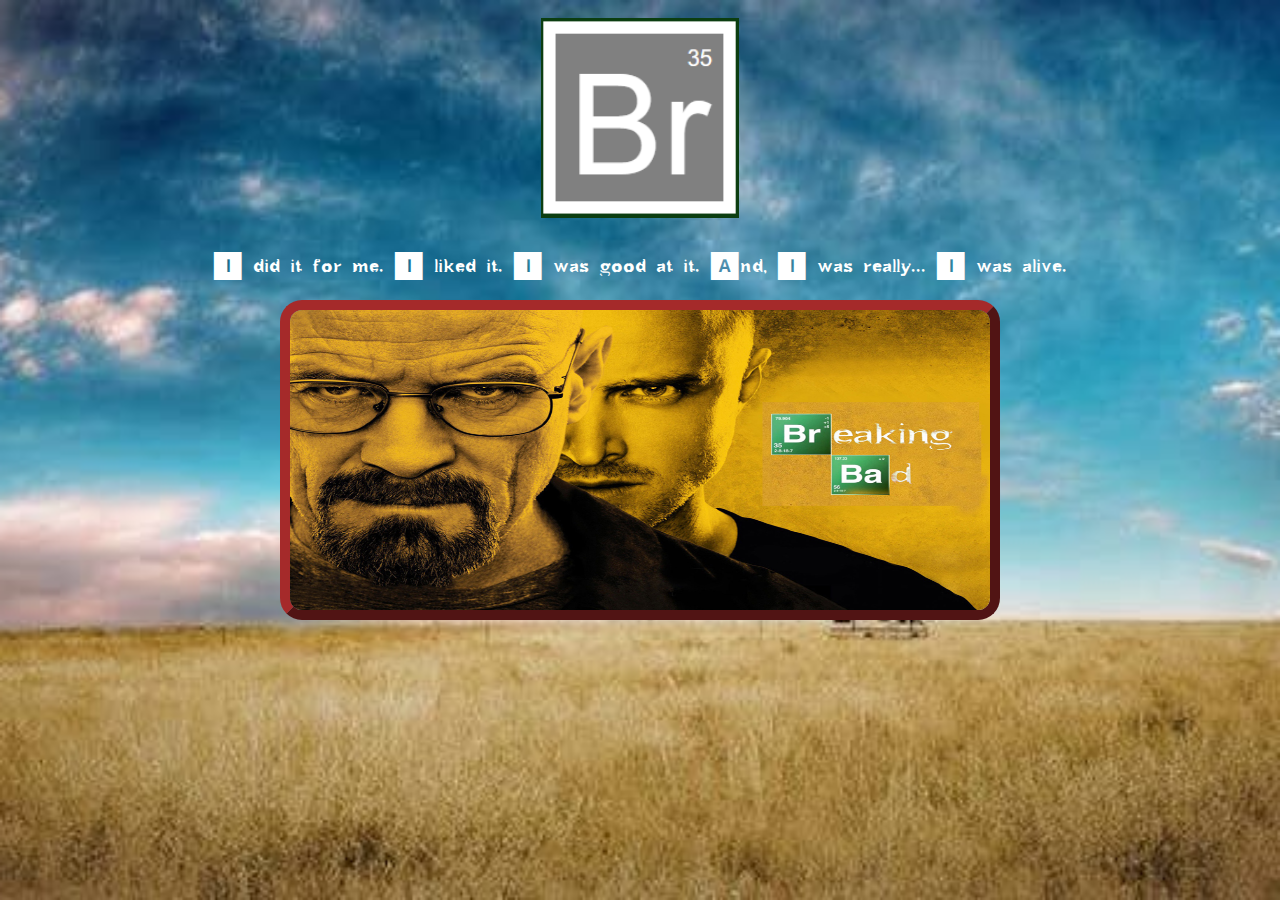
<file: index.html>
<!DOCTYPE html>
<html lang="en">
<head>
    <meta charset="UTF-8">
    <!-- meta charset = UTF-8, es un metadato que sirve para codificar en código UTF-8 los caracteres especiales 
     tales como acentos, diéresis, etc. y que se muestran en nuestra web -->
    <meta name="viewport" content="width=device-width, initial-scale=1.0">
    <!--Se utiliza para indicar que vamos a utilizar propiedades responsive: adaptadas a pantallas de distintos dimensiones-->
    <meta name="author" content="Iván de la Osa" />
    <meta name="generator" content="VSC" />
    <meta name="description" content="Ejercicio Breaking Bad Segundo Trimestre, Página Inicial" />
    <title>Breaking Bad</title>
    <link rel="shortcut icon" href="IMG/icon.png" type="image/x-icon">
    <link rel="stylesheet" href="CSS/style.css">
</head>
<body class="BodyIndex">
    <br>
    <div class="Logo"></div>
    <br>
    <div class="IdidIt">
    I did it for me. I liked it. I was good at it. And, I was really... I was alive.
    </div>
    <br>
    <img id="Poster" src="IMG/poster.jpg" usemap="#imagenmapeada" alt="poster">
        <map name="imagenmapeada"><area target="_blank" alt="Acesso Formulario" title="Breaking" href="formulario.html" coords="481,104,661,144" shape="rect"
             name="imagenmapeada"><area target="_blank" alt="Acesso Tabla" title="Bad" href="tabla.html" coords="541,185,625,146" shape="rect">
        </map>
    <br>    
</body>
</html>
</file>
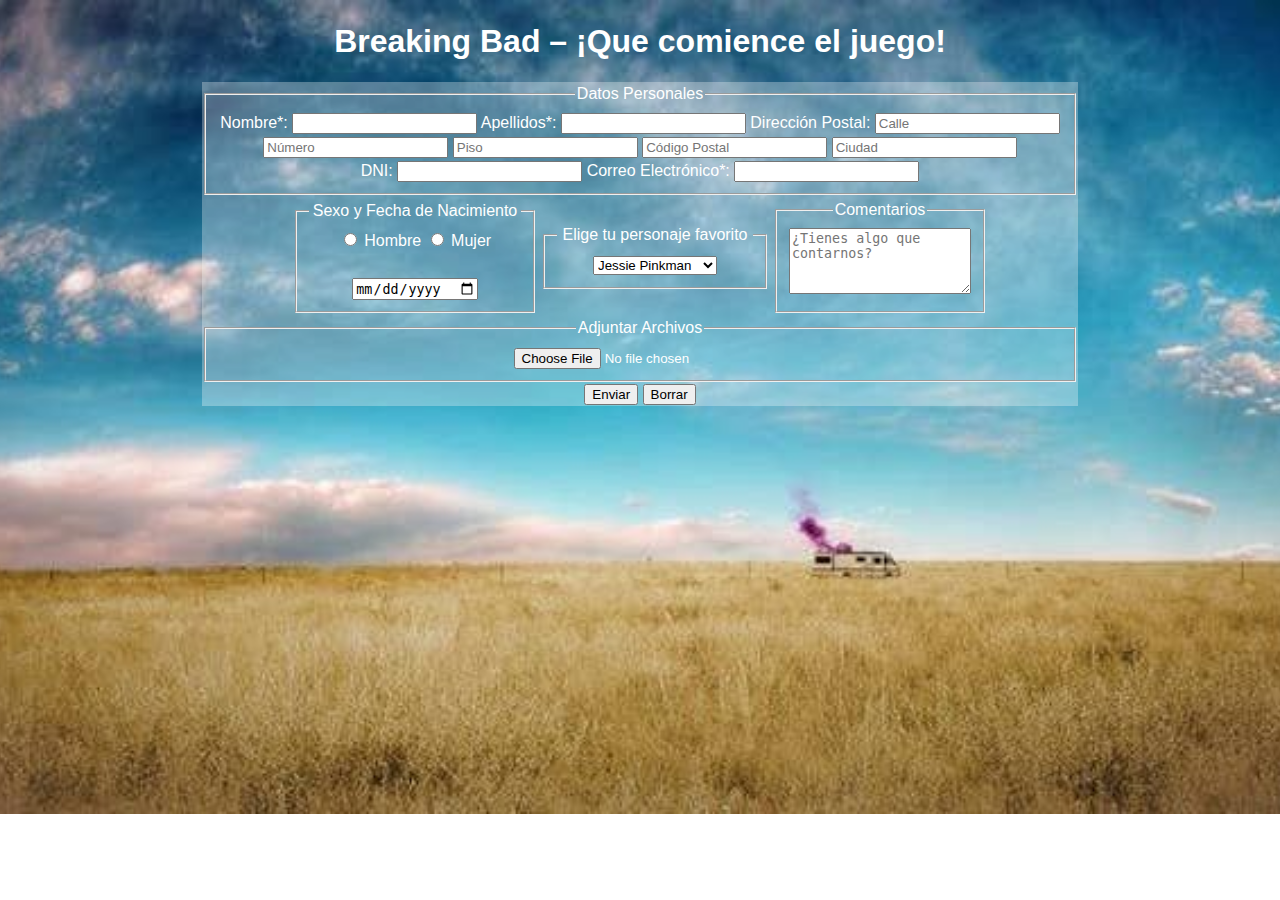
<file: formulario.html>
<!DOCTYPE html>
<html lang="en">
<head>
    <meta charset="UTF-8">
    <!-- meta charset = UTF-8, es un metadato que sirve para codificar en código UTF-8 los caracteres especiales 
     tales como acentos, diéresis, etc. y que se muestran en nuestra web -->
    <meta name="viewport" content="width=device-width, initial-scale=1.0">
    <!--Se utiliza para indicar que vamos a utilizar propiedades responsive: adaptadas a pantallas de distintos dimensiones-->
    <meta name="author" content="Iván de la Osa" />
    <meta name="generator" content="VSC" />
    <meta name="description" content="Ejercicio Breaking Bad Segundo Trimestre, Página Formulario" />
    <title>Formulario</title>
    <link rel="shortcut icon" href="IMG/icon.png" type="image/x-icon">
    <link rel="stylesheet" href="CSS/style.css">
</head>
<body>
    <h1>Breaking Bad – ¡Que comience el juego!</h1>
    <body class="BodyFormulario">
    <div class="formulario">
    <form name="datos" method="post" action="mailto:raul.rodriguez@proeducaglobal.com">
        <fieldset>
            <legend>Datos Personales</legend>
            <label>Nombre*: <input type="text" name="nombre" required></label>
            <label>Apellidos*: <input type="text" name="apellidos" required></label>
            <label>Dirección Postal:</label>
            <input type="text" name="calle" placeholder="Calle">
            <input type="text" name="numero" placeholder="Número">
            <input type="text" name="piso" placeholder="Piso">
            <input type="text" name="codigo_postal" placeholder="Código Postal">
            <input type="text" name="ciudad" placeholder="Ciudad">
            <br>
            <label>DNI: <input type="text" name="dni"></label>
            <label>Correo Electrónico*: <input type="email" name="email" required></label>
        </fieldset>
        <table class="tablacentrada">
            <tr>
                <td>
                    <fieldset>
                        <legend class="ampliado1">Sexo y Fecha de Nacimiento</legend>
                        <label><input type="radio" name="sexo" value="hombre"> Hombre</label>
                        <label><input type="radio" name="sexo" value="mujer"> Mujer</label>
                        <br> <br> <!--Añadimos este break, para separar los campos-->
                        <input type="date" name="fecha_nacimiento">
                    </fieldset>
                </td>
                <td>
                    <fieldset>
                        <legend class="ampliado2">Elige tu personaje favorito</legend>
                        <select name="personaje">
                            <option value="jessie">Jessie Pinkman</option>
                            <option value="walter">Walter White</option>
                            <option value="saul">Saul Goodman</option>
                            <option value="gustavo">Gustavo Fring</option>
                            <option value="pollos">Pollos Hermanos</option>
                            <option value="otros">Otros personajes</option>
                        </select>
                    </fieldset>
                </td>
                <td>
                    <fieldset>
                        <legend>Comentarios</legend>
                        <textarea name="comentarios" rows="4" placeholder="¿Tienes algo que contarnos?"></textarea>
                    </fieldset>
                </td>
            </tr>
        </table>
        <fieldset>
            <legend>Adjuntar Archivos</legend>
            <input type="file" name="archivo">
        </fieldset>

        <button type="submit" class="enviar">Enviar</button>
        <button type="reset" class="borrar">Borrar</button>

    </form>
    </div>
</body>
</html>
</file>
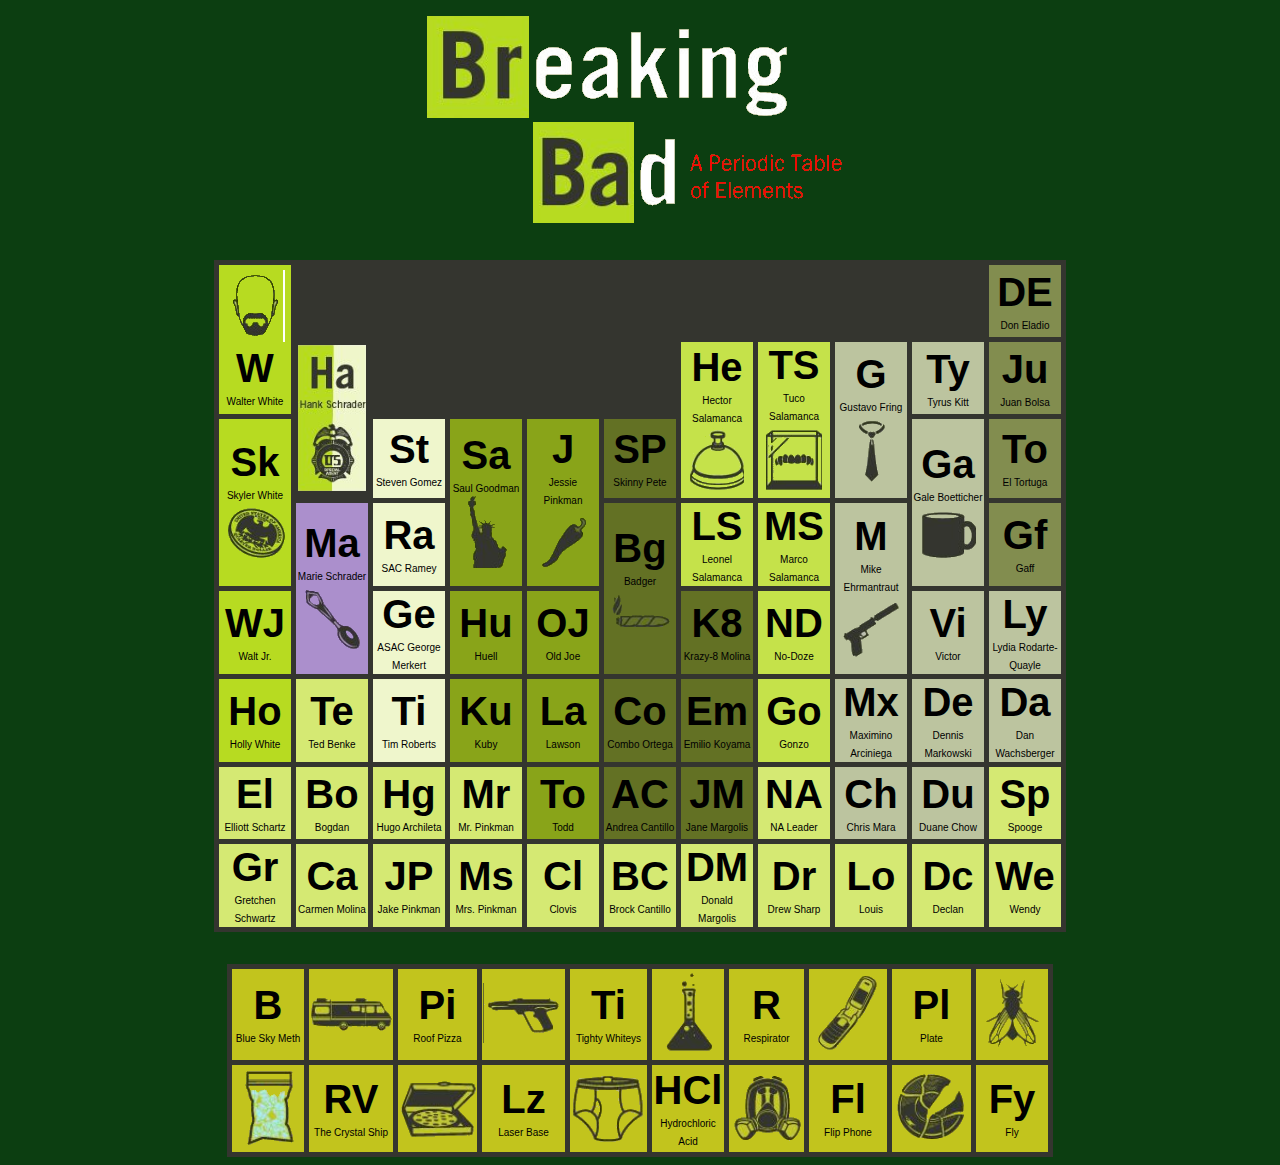
<file: tabla.html>
<!DOCTYPE html>
<html lang="en">

<head>
    <meta charset="UTF-8">
    <!-- meta charset = UTF-8, es un metadato que sirve para codificar en código UTF-8 los caracteres especiales 
     tales como acentos, diéresis, etc. y que se muestran en nuestra web -->
    <meta name="viewport" content="width=device-width, initial-scale=1.0">
    <!--Se utiliza para indicar que vamos a utilizar propiedades responsive: adaptadas a pantallas de distintos dimensiones-->
    <meta name="author" content="Iván de la Osa" />
    <meta name="generator" content="VSC" />
    <meta name="description" content="Ejercicio Breaking Bad Segundo Trimestre, Página Tabla" />
    <title>Tabla</title>
    <link rel="shortcut icon" href="IMG/icon.png" type="image/x-icon">
    <link rel="stylesheet" href="CSS/style.css">
</head>


<body id="fondo-tabla">
    <div class="cabecera"></div>
    <table id="tabla1">
        <tr>
            <td rowspan="2" class="celda1">
                <img src="IMG/Tabla Periódica/walterwhite.png" alt="Walter White">
                <br><span class="BigText">W</span>
                <br><span class="SmallText">Walter White</span>
            </td>
            <td colspan="9"></td>
            <td class="celda7" colspan="2"><span class="BigText">DE</span>
                <br><span class="SmallText">Don Eladio</span>
            </td>
        </tr>
        <tr>
            <td rowspan="2"><img src="IMG/Tabla Periódica/hankschrader.png" alt="Hank"></td>
            <td colspan="4"></td>
            <td rowspan="2" class="celda5"><span class="BigText">He</span>
                <br><span class="SmallText">Hector Salamanca</span>
                <br><img src="IMG/Tabla Periódica/hectorsalamanca.png" alt="Hector">
            </td>
            <td rowspan="2" class="celda5"><span class="BigText">TS</span>
                <br><span class="SmallText">Tuco Salamanca</span>
                <br><img src="IMG/Tabla Periódica/tucosalamanca.png" alt="Tuco">
            </td>
            <td rowspan="2" class="celda6"><span class="BigText">G</span>
                <br><span class="SmallText">Gustavo Fring</span>
                <br><img src="IMG/Tabla Periódica/gustavofrink.png" alt="Gustavo">
            </td>
            <td class="celda6"><span class="BigText">Ty</span>
                <br><span class="SmallText">Tyrus Kitt</span>
            </td>
            <td class="celda7"><span class="BigText">Ju</span>
                <br><span class="SmallText">Juan Bolsa</span>
            </td>
        </tr>
        <tr>
            <td rowspan="2" class="celda1"><span class="BigText">Sk</span>
                <br><span class="SmallText">Skyler White</span>
                <br><img src="IMG/Tabla Periódica/skylerwhite.png" alt="Skyler">
            </td>
            <td class="celda2"><span class="BigText">St</span>
                <br><span class="SmallText">Steven Gomez</span>
            </td>
            <td rowspan="2" class="celda3"><span class="BigText">Sa</span>
                <br><span class="SmallText">Saul Goodman</span>
                <br><img src="IMG/Tabla Periódica/saulgoodman.png" alt="Saul">
            </td>
            <td rowspan="2" class="celda3"><span class="BigText">J</span>
                <br><span class="SmallText">Jessie Pinkman</span>
                <br><img src="IMG/Tabla Periódica/jessiepinkman.png" alt="Jessie">
            </td>
            <td class="celda4"><span class="BigText">SP</span>
                <br><span class="SmallText">Skinny Pete</span>
            </td>
            <td rowspan="2" class="celda6"><span class="BigText">Ga</span>
                <br><span class="SmallText">Gale Boetticher</span>
                <br><img src="IMG/Tabla Periódica/gale.png" alt="Gale">
            </td>
            <td class="celda7"><span class="BigText">To</span>
                <br><span class="SmallText">El Tortuga</span>
            </td>
        </tr>
        <tr>
            <td rowspan="2" class="celda10"><span class="BigText">Ma</span>
                <br><span class="SmallText">Marie Schrader</span>
                <br><img src="IMG/Tabla Periódica/marieschrader.png" alt="Marie">
            </td>
            <td class="celda2"><span class="BigText">Ra</span>
                <br><span class="SmallText">SAC Ramey</span>
            </td>
            <td rowspan="2" class="celda4"><span class="BigText">Bg</span>
                <br><span class="SmallText">Badger</span>
                <br><img src="IMG/Tabla Periódica/badger.png" alt="Badger">
            </td>
            <td class="celda5"><span class="BigText">LS</span>
                <br><span class="SmallText">Leonel Salamanca</span>
            </td>
            <td class="celda5"><span class="BigText">MS</span>
                <br><span class="SmallText">Marco Salamanca</span>
            </td>
            <td rowspan="2" class="celda6"><span class="BigText">M</span>
                <br><span class="SmallText">Mike Ehrmantraut</span>
                <br><img src="IMG/Tabla Periódica/mike.png" alt="Mike">
            </td>
            <td class="celda7"><span class="BigText">Gf</span>
                <br><span class="SmallText">Gaff</span>
            </td>
        </tr>
        <tr>
            <td class="celda1"><span class="BigText">WJ</span>
                <br><span class="SmallText">Walt Jr.</span>
            </td>
            <td class="celda2"><span class="BigText">Ge</span>
                <br><span class="SmallText">ASAC George Merkert</span>
            </td>
            <td class="celda3"><span class="BigText">Hu</span>
                <br><span class="SmallText">Huell</span>
            </td>
            <td class="celda3"><span class="BigText">OJ</span>
                <br><span class="SmallText">Old Joe</span>
            </td>
            <td class="celda4"><span class="BigText">K8</span>
                <br><span class="SmallText">Krazy-8 Molina</span>
            </td>
            <td class="celda5"><span class="BigText">ND</span>
                <br><span class="SmallText">No-Doze</span>
            </td>
            <td class="celda6"><span class="BigText">Vi</span>
                <br><span class="SmallText">Victor</span>
            </td>
            <td class="celda6"><span class="BigText">Ly</span>
                <br><span class="SmallText">Lydia Rodarte-Quayle</span>
            </td>
        </tr>
        <tr>
            <td class="celda1"><span class="BigText">Ho</span>
                <br><span class="SmallText">Holly White</span>
            </td>
            <td class="celda8"><span class="BigText">Te</span>
                <br><span class="SmallText">Ted Benke</span>
            </td>
            <td class="celda2"><span class="BigText">Ti</span>
                <br><span class="SmallText">Tim Roberts</span>
            </td>
            <td class="celda3"><span class="BigText">Ku</span>
                <br><span class="SmallText">Kuby</span>
            </td>
            <td class="celda3"><span class="BigText">La</span>
                <br><span class="SmallText">Lawson</span>
            </td>
            <td class="celda4"><span class="BigText">Co</span>
                <br><span class="SmallText">Combo Ortega</span>
            </td>
            <td class="celda4"><span class="BigText">Em</span>
                <br><span class="SmallText">Emilio Koyama</span>
            </td>
            <td class="celda5"><span class="BigText">Go</span>
                <br><span class="SmallText">Gonzo</span>
            </td>
            <td class="celda6"><span class="BigText">Mx</span>
                <br><span class="SmallText">Maximino Arciniega</span>
            </td>
            <td class="celda6"><span class="BigText">De</span>
                <br><span class="SmallText">Dennis Markowski</span>
            </td>
            <td class="celda6"><span class="BigText">Da</span>
                <br><span class="SmallText">Dan Wachsberger</span>
            </td>
        </tr>
        <tr>
            <td class="celda8"><span class="BigText">El</span>
                <br><span class="SmallText">Elliott Schartz</span>
            </td>
            <td class="celda8"><span class="BigText">Bo</span>
                <br><span class="SmallText">Bogdan</span>
            </td>
            <td class="celda8"><span class="BigText">Hg</span>
                <br><span class="SmallText">Hugo Archileta</span>
            </td>
            <td class="celda8"><span class="BigText">Mr</span>
                <br><span class="SmallText">Mr. Pinkman</span>
            </td>
            <td class="celda3"><span class="BigText">To</span>
                <br><span class="SmallText">Todd</span>
            </td>
            <td class="celda4"><span class="BigText">AC</span>
                <br><span class="SmallText">Andrea Cantillo</span>
            </td>
            <td class="celda4"><span class="BigText">JM</span>
                <br><span class="SmallText">Jane Margolis</span>
            </td>
            <td class="celda8"><span class="BigText">NA</span>
                <br><span class="SmallText">NA Leader</span>
            </td>
            <td class="celda6"><span class="BigText">Ch</span>
                <br><span class="SmallText">Chris Mara</span>
            </td>
            <td class="celda6"><span class="BigText">Du</span>
                <br><span class="SmallText">Duane Chow</span>
            </td>
            <td class="celda8"><span class="BigText">Sp</span>
                <br><span class="SmallText">Spooge</span>
            </td>
        </tr>
        <tr>
            <td class="celda8"><span class="BigText">Gr</span>
                <br><span class="SmallText">Gretchen Schwartz</span>
            </td>
            <td class="celda8"><span class="BigText">Ca</span>
                <br><span class="SmallText">Carmen Molina</span>
            </td>
            <td class="celda8"><span class="BigText">JP</span>
                <br><span class="SmallText">Jake Pinkman</span>
            </td>
            <td class="celda8"><span class="BigText">Ms</span>
                <br><span class="SmallText">Mrs. Pinkman</span>
            </td>
            <td class="celda8"><span class="BigText">Cl</span>
                <br><span class="SmallText">Clovis</span>
            </td>
            <td class="celda8"><span class="BigText">BC</span>
                <br><span class="SmallText">Brock Cantillo</span>
            </td>
            <td class="celda8"><span class="BigText">DM</span>
                <br><span class="SmallText">Donald Margolis</span>
            </td>
            <td class="celda8"><span class="BigText">Dr</span>
                <br><span class="SmallText">Drew Sharp</span>
            </td>
            <td class="celda8"><span class="BigText">Lo</span>
                <br><span class="SmallText">Louis</span>
            </td>
            <td class="celda8"><span class="BigText">Dc</span>
                <br><span class="SmallText">Declan</span>
            </td>
            <td class="celda8"><span class="BigText">We</span>
                <br><span class="SmallText">Wendy</span>
            </td>

        </tr>
    </table>
    <table id="tabla2">
        <tr>
            <td class="celda9"><span class="BigText">B</span>
                <br><span class="SmallText">Blue Sky Meth</span>
            </td>
            <td class="celda9"><img src="IMG/Tabla Periódica/bus.png" alt="Autobús"></td>
            <td class="celda9"><span class="BigText">Pi</span>
                <br><span class="SmallText">Roof Pizza</span>
            </td>
            <td class="celda9"><img src="IMG/Tabla Periódica/pistola.png" alt="Laser"></td>
            <td class="celda9"><span class="BigText">Ti</span>
                <br><span class="SmallText">Tighty Whiteys</span>
            </td>
            <td class="celda9"><img src="IMG/Tabla Periódica/pocima.png" alt="Pócima"></td>
            <td class="celda9"><span class="BigText">R</span>
                <br><span class="SmallText">Respirator</span>
            </td>
            <td class="celda9"><img src="IMG/Tabla Periódica/movil.png" alt="Telefono"></td>
            <td class="celda9"><span class="BigText">Pl</span>
                <br><span class="SmallText">Plate</span>
            </td>
            <td class="celda9"><img src="IMG/Tabla Periódica/mosca.png" alt="Mosca"></td>
        </tr>
        <tr>
            <td class="celda9"><img src="IMG/Tabla Periódica/cristal.png" alt="Cristal"></td>
            <td class="celda9"><span class="BigText">RV</span>
                <br><span class="SmallText">The Crystal Ship</span>
            </td>
            <td class="celda9"><img src="IMG/Tabla Periódica/pizza.png" alt="Pizza"></td>
            <td class="celda9"><span class="BigText">Lz</span>
                <br><span class="SmallText">Laser Base</span>
            </td>
            <td class="celda9"><img src="IMG/Tabla Periódica/calzoncillos.png" alt="Calzoncillos"></td>
            <td class="celda9"><span class="BigText">HCl</span>
                <br><span class="SmallText">Hydrochloric Acid</span>
            </td>
            <td class="celda9"><img src="IMG/Tabla Periódica/mascara.png" alt="Mascara"></td>
            <td class="celda9"><span class="BigText">Fl</span>
                <br><span class="SmallText">Flip Phone</span>
            </td>
            <td class="celda9"><img src="IMG/Tabla Periódica/plato.png" alt="Plato"></td>
            <td class="celda9"><span class="BigText">Fy</span>
                <br><span class="SmallText">Fly</span>
            </td>
        </tr>
    </table>
</body>

</html>
</file>
<file: CSS/style.css>
/*En esta sección está el código CSS de la web, está divido en tres secciones,
cada uno para una de las webs del sitio web, para que sea más visual y claro*/

/*CSS de la página index.html*/
.BodyIndex {
    background-image: url(../IMG/fondo.jpg); /*Pone una imagen de fondo*/
    background-size: cover; /*Expande la imagen hacia los lados*/
    background-position: center; /*Posiciona la imagen*/
    background-repeat: no-repeat; /*Hace que la imagen no se repita en caso de no 
    poder ocupar toda la altura de la pantalla*/
    text-align: center; /*Centra el contenido*/
    height: 100vh; /*Se asegura de que ocupe el 100% en vertical y horizontal*/
    margin: auto; /*Elimina los márgenes laterales de la imagen*/
}

.Logo {
    width: 200px; /* Ancho del Logo */
    height: 200px; /* Alto del Logo */
    background-image: url(../IMG/logo.PNG); /* Pone de la imagen */
    background-size: contain; /* Ajusta la imagen dentro del div sin recortarla */
    background-position: center; /* Centra la imagen */
    background-repeat: no-repeat; /* Evita la repetición */
    margin:auto; /*Centra horizontalmente*/
}

@font-face { /*De este modo introducimos una fuente que no depende de lo que tenga
    instalado el usuario en su sistema*/
    font-family: 'BreakingBad'; /*Establecemos el nombre de la fuente*/
    src: url(../Assets/Breaking_Bad.ttf) format('truetype'); /*localizamos la fuente en la web*/
}

.IdidIt {
    font-family: 'BreakingBad', sans-serif; /*Invocamos la fuente*/
    text-align: center; /*alineación de la fuente*/
    font-size: 40px; /*tamaño, que no viene indicado por el cliente, por lo que hacemos que
    quede como está en la imagen de muestra*/
    color:white; /*color de la fuente*/
}

#Poster {
    width: 700px; /* Ancho del Poster */
    height: 300px; /* Alto del Poster */
    margin:auto; /*Centra horizontalmente*/
    border: 10px outset brown; /*color del borde y grosor*/
    border-radius: 22px; /*estilo de borde*/
}


/*CSS de la página formulario.html*/
.BodyFormulario {
    background-image: url(../IMG/fondo.jpg); /*Pone una imagen de fondo*/
    background-size: cover; /*Expande la imagen hacia los lados*/
    background-position: center; /*Posiciona la imagen*/
    background-repeat: no-repeat; /*Hace que la imagen no se repita en caso de no 
    poder ocupar toda la altura de la pantalla*/
    text-align: center; /*Centra el contenido*/
    height: 90vh; /*Se asegura de que ocupe el 100% en vertical y horizontal*/
    margin: auto; /*Elimina los márgenes laterales de la imagen*/
    color:white; /*cambio de color de la fuente a blanco para que destaque sobre el fondo*/
    font-family: Helvetica, sans-serif;
    padding: 2px;
}

.tablacentrada { /*Con esto vamos a hacer que las tres forms que hay en medio queden centradas y bonitas*/
    margin-left: auto;
    margin-right: auto;
}

.ampliado1{
    width: 13em;
}

.ampliado2{
    width: 12em;
}
.formulario {
    background-color: rgba(255, 255, 255, 0.3); /* Damos un tono semiopaco, para que se
    lea mejor el texto del formulario */
    margin-right: 200px; /* Añade márgenes de 100px a la derecha */
    margin-left: 200px; /* Añade márgenes de 100px a la izquierda */
    margin-bottom: 2em;
    line-height: 1.5; /*Le ponemos un mayor tamaño a línea, porque quedaba muy apretujado todo*/
}


/*CSS de la página tabla.html*/
#fondo-tabla{
    background-color: #0c3e11;
}

.cabecera {
    background-image: url(../IMG/cabecera.png); /* Ruta de la imagen */
    width: 450px;
    height: 220px;
    background-size: auto; /* Mantiene el tamaño original de la imagen */
    background-position: center; /* Centra la imagen en el contenedor */
    background-repeat: no-repeat;
    margin: auto;
    margin-bottom: 2em; /* Añade un espacio de 20px debajo de la cabecera */
}

#tabla1{
    border-spacing: 5px;
    background-color: #34352f;
    font-family: Arial, Helvetica, sans-serif;
    margin: auto;
    margin: 2em, auto;
}

td{
    width: 70px;
    height: 70px; 
    text-align: center; 
}

#tabla2{
    border-spacing: 5px;
    background-color: #34352f;
    font-family: Helvetica, sans-serif;
    margin: auto;
    margin-top: 2em;
}

.celda1{
    background-color: #b7db21;
}

.celda2{
    background-color: #eff6cc;
}

.celda3{
    background-color: #89a419;
}

.celda4{
    background-color: #637124;
}

.celda5{
    background-color: #c5e24a;
}

.celda6{
    background-color: #bcc49f;
}

.celda7{
    background-color: #828d4f;
}

.celda8{
    background-color: #d5e973;
}

.celda9{
    background-color: #c2c41d;
}

.celda10{
    background-color: #ab8fcc;
}

.BigText{
    font-size: 40px;
    font-weight: bold;
}

.SmallText{
    font-size: 10px;
}
</file>
